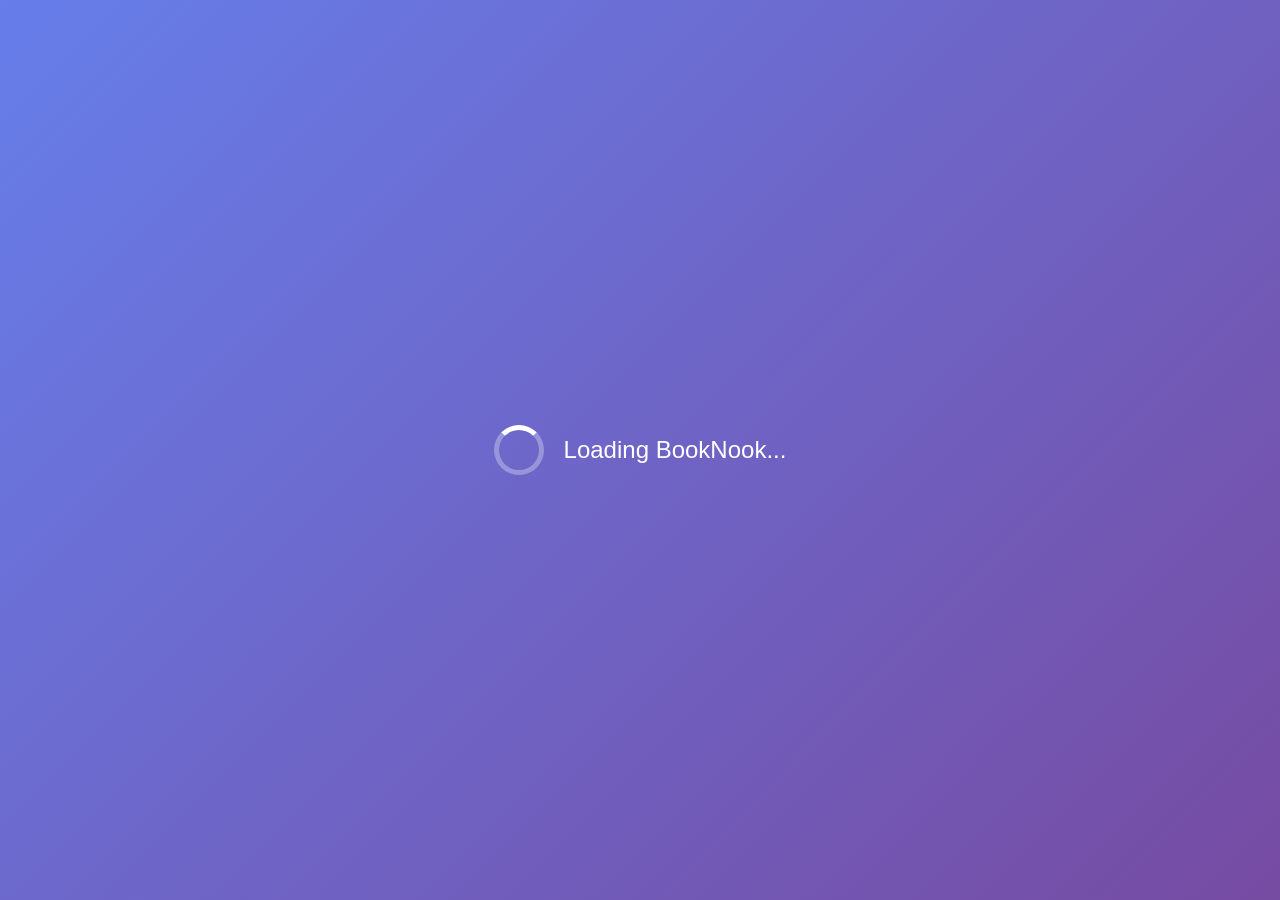
<file: Projects/Book-Library/index.html>
<!DOCTYPE html>
<html lang="en">
<head>
    <meta charset="UTF-8">
    <meta name="viewport" content="width=device-width, initial-scale=1.0">
    <title>BookNook | Personal Library</title>
    
    <!-- Favicon -->
    <link rel="icon" href="data:image/svg+xml,<svg xmlns=%22http://www.w3.org/2000/svg%22 viewBox=%220 0 100 100%22><text y=%22.9em%22 font-size=%2290%22>📚</text></svg>">
    
    <link rel="stylesheet" href="https://cdnjs.cloudflare.com/ajax/libs/font-awesome/6.4.0/css/all.min.css">
    <link rel="stylesheet" href="style.css">
    <style>
        /* Loading animation styles */
        .loading {
            display: flex;
            justify-content: center;
            align-items: center;
            height: 100vh;
            background: linear-gradient(135deg, #667eea 0%, #764ba2 100%);
            color: white;
            font-size: 1.5rem;
        }
        
        .spinner {
            border: 5px solid rgba(255, 255, 255, 0.3);
            border-radius: 50%;
            border-top: 5px solid white;
            width: 50px;
            height: 50px;
            animation: spin 1s linear infinite;
            margin-right: 20px;
        }
        
        @keyframes spin {
            0% { transform: rotate(0deg); }
            100% { transform: rotate(360deg); }
        }
        
        /* Book cover styles */
        .book-cover {
            background: linear-gradient(45deg, #667eea, #764ba2);
            display: flex;
            align-items: center;
            justify-content: center;
            color: white;
            position: relative;
            overflow: hidden;
        }
        
        .book-cover::before {
            content: '';
            position: absolute;
            width: 100%;
            height: 100%;
            background: linear-gradient(45deg, transparent 60%, rgba(255,255,255,0.1) 100%);
        }
        
        .book-cover i {
            font-size: 2rem;
            z-index: 1;
        }
        
        .book-cover::after {
            content: '';
            position: absolute;
            top: 10px;
            right: 10px;
            width: 30px;
            height: 30px;
            background: rgba(255,255,255,0.2);
            border-radius: 50%;
        }
        
        /* Rating Modal Styles */
        .rating-modal-overlay {
            position: fixed;
            top: 0;
            left: 0;
            right: 0;
            bottom: 0;
            background: rgba(0, 0, 0, 0.8);
            display: none;
            align-items: center;
            justify-content: center;
            z-index: 2000;
            animation: fadeIn 0.3s ease;
        }

        .rating-modal {
            background: white;
            padding: 30px;
            border-radius: 20px;
            box-shadow: 0 20px 60px rgba(0, 0, 0, 0.3);
            width: 90%;
            max-width: 400px;
            animation: slideUp 0.3s ease;
        }

        @keyframes fadeIn {
            from { opacity: 0; }
            to { opacity: 1; }
        }

        @keyframes slideUp {
            from { transform: translateY(30px); opacity: 0; }
            to { transform: translateY(0); opacity: 1; }
        }

        .rating-stars-select {
            display: flex;
            justify-content: center;
            gap: 15px;
            margin: 30px 0;
        }

        .rating-stars-select i {
            font-size: 2.5rem;
            color: #ccc;
            cursor: pointer;
            transition: all 0.2s ease;
        }

        .rating-stars-select i:hover {
            transform: scale(1.2);
            color: #ffd700;
        }

        .rating-stars-select i.fas {
            color: #ffd700;
        }

        .rating-actions {
            display: flex;
            gap: 15px;
            margin-top: 20px;
        }

        .btn-cancel, .btn-submit {
            flex: 1;
            padding: 12px;
            border: none;
            border-radius: 10px;
            font-weight: 600;
            cursor: pointer;
            transition: all 0.3s;
            font-size: 1rem;
        }

        .btn-cancel {
            background: #e9ecef;
            color: #6c757d;
        }

        .btn-cancel:hover {
            background: #ddd;
        }

        .btn-submit {
            background: linear-gradient(135deg, #4361ee, #7209b7);
            color: white;
        }

        .btn-submit:hover {
            transform: translateY(-2px);
            box-shadow: 0 5px 15px rgba(67, 97, 238, 0.4);
        }
        
        /* Animation for page transitions */
        .page-transition {
            animation: fadeSlide 0.3s ease;
        }
        
        @keyframes fadeSlide {
            from { opacity: 0; transform: translateY(10px); }
            to { opacity: 1; transform: translateY(0); }
        }
        
        /* Fix for empty state in currently reading */
        #currently-reading .empty-state {
            width: 100%;
            text-align: center;
            padding: 60px 20px;
        }
        
        #currently-reading .btn-add {
            background: linear-gradient(135deg, #4361ee, #7209b7);
            color: white;
            border: none;
            padding: 12px 24px;
            border-radius: 8px;
            font-weight: 600;
            cursor: pointer;
            transition: all 0.3s;
            display: flex;
            align-items: center;
            gap: 8px;
            margin: 20px auto 0;
        }
        
        #currently-reading .btn-add:hover {
            transform: translateY(-2px);
            box-shadow: 0 5px 15px rgba(67, 97, 238, 0.3);
        }
        
        /* Progress bar small styles */
        .progress-bar-small {
            height: 6px;
            background: #e9ecef;
            border-radius: 3px;
            margin: 10px 0;
            overflow: hidden;
        }
        
        .progress-fill-small {
            height: 100%;
            background: linear-gradient(to right, #4361ee, #4cc9f0);
            border-radius: 3px;
            transition: width 1s ease;
        }
        
        .progress-label {
            display: flex;
            justify-content: space-between;
            margin-bottom: 5px;
            font-size: 0.85rem;
            color: #6c757d;
        }
    </style>
</head>
<body>
    <!-- Loading Screen -->
    <div id="loadingScreen" class="loading">
        <div class="spinner"></div>
        <span>Loading BookNook...</span>
    </div>

    <!-- Login Page -->
    <div id="loginPage" class="login-page" style="display: none;">
        <div class="login-container">
            <div class="login-left">
                <div class="login-header">
                    <div class="logo">
                        <i class="fas fa-book-open"></i>
                        <h1>BookNook</h1>
                    </div>
                    <p class="tagline">Your Personal Digital Library</p>
                </div>
                
                <div class="login-form">
                    <h2>Welcome Back</h2>
                    <p class="subtitle">Sign in to access your personal library</p>
                    
                    <form id="loginForm">
                        <div class="input-group">
                            <i class="fas fa-user"></i>
                            <input type="email" id="loginEmail" placeholder="Email address" required>
                        </div>
                        
                        <div class="input-group">
                            <i class="fas fa-lock"></i>
                            <input type="password" id="loginPassword" placeholder="Password" required>
                            <button type="button" class="show-password" id="showPassword">
                                
                            </button>
                        </div>
                        
                        <div class="remember-forgot">
                            <label>
                                <input type="checkbox" id="rememberMe">
                                <span>Remember me</span>
                            </label>
                            <a href="#" class="forgot-link" id="forgotPassword">Forgot password?</a>
                        </div>
                        
                        <button type="submit" class="btn-login">Sign In</button>
                    </form>
                    
                    <div class="divider">
                        <span>or continue with</span>
                    </div>
                    
                    <div class="social-login">
                        <button type="button" class="social-btn google" id="googleLogin">
                            <i class="fab fa-google"></i> Google
                        </button>
                        <button type="button" class="social-btn github" id="githubLogin">
                            <i class="fab fa-github"></i> GitHub
                        </button>
                    </div>
                    
                    <p class="signup-link">
                        Don't have an account? <a href="#" id="signupToggle">Sign up</a>
                    </p>
                </div>
            </div>
            
            <div class="login-right">
                <div class="welcome-message">
                    <h2>Discover Your Next<br>Favorite Book</h2>
                    <p>Join thousands of readers who organize, track, and review their personal libraries with BookNook.</p>
                    <div class="features">
                        <div class="feature">
                            <i class="fas fa-bookmark"></i>
                            <span>Track reading progress</span>
                        </div>
                        <div class="feature">
                            <i class="fas fa-star"></i>
                            <span>Rate and review books</span>
                        </div>
                        <div class="feature">
                            <i class="fas fa-users"></i>
                            <span>Connect with readers</span>
                        </div>
                    </div>
                </div>
                
                <div class="book-showcase">
                    <div class="book-slide">
                        <div class="book-cover-large">
                            <div class="book-cover" style="background: linear-gradient(45deg, #ff6b6b, #ee5a24);">
                                <i class="fas fa-book"></i>
                            </div>
                        </div>
                        <div class="book-info-large">
                            <h4>The Silent Patient</h4>
                            <p>Alex Michaelides</p>
                            <div class="rating">
                                <i class="fas fa-star"></i>
                                <i class="fas fa-star"></i>
                                <i class="fas fa-star"></i>
                                <i class="fas fa-star"></i>
                                <i class="fas fa-star-half-alt"></i>
                                <span>4.5</span>
                            </div>
                        </div>
                    </div>
                </div>
            </div>
        </div>
        
        <!-- Signup Form -->
        <div class="signup-form-overlay" id="signupOverlay" style="display: none;">
            <div class="signup-form">
                <button type="button" class="close-signup" id="closeSignup">&times;</button>
                <h2>Create Account</h2>
                <form id="signupForm">
                    <div class="input-group">
                        <i class="fas fa-user"></i>
                        <input type="text" id="signupName" placeholder="Full name" required>
                    </div>
                    
                    <div class="input-group">
                        <i class="fas fa-envelope"></i>
                        <input type="email" id="signupEmail" placeholder="Email address" required>
                    </div>
                    
                    <div class="input-group">
                        <i class="fas fa-lock"></i>
                        <input type="password" id="signupPassword" placeholder="Password" required>
                    </div>
                    
                    <div class="input-group">
                        <i class="fas fa-lock"></i>
                        <input type="password" id="signupConfirmPassword" placeholder="Confirm password" required>
                    </div>
                    
                    <div class="terms">
                        <label>
                            <input type="checkbox" id="agreeTerms" required>
                            <span>I agree to the <a href="#" class="terms-link">Terms of Service</a> and <a href="#" class="privacy-link">Privacy Policy</a></span>
                        </label>
                    </div>
                    
                    <button type="submit" class="btn-signup">Create Account</button>
                </form>
            </div>
        </div>
    </div>

    <!-- Main App -->
    <div id="mainApp" style="display: none;">
        <!-- Navigation Bar -->
        <nav class="navbar">
            <div class="nav-container">
                <div class="nav-left">
                    <div class="logo">
                        <i class="fas fa-book-open"></i>
                        <h1>BookNook</h1>
                    </div>
                    <div class="nav-search">
                        <i class="fas fa-search"></i>
                        <input type="text" id="searchBooks" placeholder="Search books, authors, categories...">
                    </div>
                </div>
                
                <div class="nav-right">
                    <a href="#" class="nav-link active" data-page="home">
                        <i class="fas fa-home"></i>
                        <span>Home</span>
                    </a>
                    <a href="#" class="nav-link" data-page="mybooks">
                        <i class="fas fa-book"></i>
                        <span>My Books</span>
                    </a>
                    <a href="#" class="nav-link" data-page="discover">
                        <i class="fas fa-compass"></i>
                        <span>Discover</span>
                    </a>
                    <a href="#" class="nav-link" data-page="stats">
                        <i class="fas fa-chart-line"></i>
                        <span>Stats</span>
                    </a>
                    
                    <div class="user-menu" id="userMenu">
                        <div class="user-avatar">
                            <div class="avatar-placeholder">
                                <i class="fas fa-user"></i>
                            </div>
                        </div>
                        <div class="user-dropdown">
                            <span class="user-name" id="userNameDisplay">Guest User</span>
                            <i class="fas fa-chevron-down"></i>
                        </div>
                        <div class="dropdown-menu">
                            <a href="#" data-page="profile"><i class="fas fa-user"></i> Profile</a>
                            <a href="#" data-page="settings"><i class="fas fa-cog"></i> Settings</a>
                            <a href="#" data-page="help"><i class="fas fa-question-circle"></i> Help</a>
                            <div class="divider"></div>
                            <a href="#" class="logout" id="logoutBtn"><i class="fas fa-sign-out-alt"></i> Logout</a>
                        </div>
                    </div>
                </div>
            </div>
        </nav>

        <!-- Page Content Container -->
        <div class="page-container">
            <!-- Home Page (Default) -->
            <div class="page-content active" id="homePage">
                <div class="main-container">
                    <!-- Sidebar -->
                    <aside class="sidebar">
                        <div class="sidebar-section">
                            <h3>Quick Stats</h3>
                            <div class="stats-mini">
                                <div class="stat-mini">
                                    <span class="stat-value" id="total-books">0</span>
                                    <span class="stat-label">Total Books</span>
                                </div>
                                <div class="stat-mini">
                                    <span class="stat-value" id="reading-now">0</span>
                                    <span class="stat-label">Reading Now</span>
                                </div>
                                <div class="stat-mini">
                                    <span class="stat-value" id="pages-read">0</span>
                                    <span class="stat-label">Pages Read</span>
                                </div>
                            </div>
                        </div>

                        <div class="sidebar-section">
                            <h3>Add New Book</h3>
                            <form id="book-form" class="add-book-form">
                                <input type="text" placeholder="Book Title" id="book-title" required>
                                <input type="text" placeholder="Author" id="book-author" required>
                                <div class="form-row">
                                    <input type="number" placeholder="Pages" id="book-pages" min="1" required>
                                    <select id="book-category">
                                        <option value="Fiction">Fiction</option>
                                        <option value="Non-Fiction">Non-Fiction</option>
                                        <option value="Science">Science</option>
                                        <option value="Fantasy">Fantasy</option>
                                        <option value="Mystery">Mystery</option>
                                        <option value="Biography">Biography</option>
                                        <option value="Self-Help">Self-Help</option>
                                        <option value="Technology">Technology</option>
                                    </select>
                                </div>
                                <div class="form-row">
                                    <select id="book-status">
                                        <option value="reading">Currently Reading</option>
                                        <option value="want">Want to Read</option>
                                        <option value="read">Already Read</option>
                                    </select>
                                </div>
                                <button type="submit" class="btn-add-book">
                                    <i class="fas fa-plus"></i> Add Book
                                </button>
                            </form>
                        </div>

                        <div class="sidebar-section">
                            <h3>Reading Goal</h3>
                            <div class="reading-goal">
                                <div class="goal-progress">
                                    <div class="progress-bar">
                                        <div class="progress-fill" id="goalProgressFill" style="width: 0%;"></div>
                                    </div>
                                    <span id="goalPercentage">0% Complete</span>
                                </div>
                                <p id="goalText">0 of 20 books this year</p>
                            </div>
                        </div>
                        
                        <div class="sidebar-section">
                            <h3>Quick Actions</h3>
                            <div class="quick-actions">
                                <button type="button" class="btn-action" id="markAllReadBtn">
                                    <i class="fas fa-check-double"></i> Mark All as Read
                                </button>
                                <button type="button" class="btn-action btn-danger" id="clearLibraryBtn">
                                    <i class="fas fa-trash-alt"></i> Clear Library
                                </button>
                            </div>
                        </div>
                    </aside>

                    <!-- Main Content Area -->
                    <main class="main-content">
                        <!-- Hero Section -->
                        <section class="hero-section">
                            <div class="hero-content">
                                <h2 id="welcomeMessage">Hello, Reader!</h2>
                                <p id="heroDescription">Start your reading journey today.</p>
                                <button type="button" class="btn-hero" id="quickAddBtn">
                                    <i class="fas fa-plus"></i> Add Today's Reading
                                </button>
                            </div>
                            <div class="hero-image">
                                <div class="book-cover" style="width: 300px; height: 200px; background: linear-gradient(45deg, #667eea, #764ba2);">
                                    <i class="fas fa-book-reader" style="font-size: 4rem;"></i>
                                </div>
                            </div>
                        </section>

                        <!-- Currently Reading Section -->
                        <section class="section" id="currently-reading-section">
                            <div class="section-header">
                                <h3><i class="fas fa-book-open"></i> Currently Reading</h3>
                                <a href="#" class="view-all" id="viewAllReading">View All <i class="fas fa-arrow-right"></i></a>
                            </div>
                            <p class="section-subtitle">Books you're actively reading right now</p>
                            <div class="books-carousel" id="currently-reading">
                                <!-- Dynamic content will be inserted here -->
                                <div class="empty-state">
                                    <i class="fas fa-book-open"></i>
                                    <p>You're not currently reading any books</p>
                                    <button class="btn-add" id="addCurrentReadingBtn">
                                        <i class="fas fa-plus"></i> Add a book
                                    </button>
                                </div>
                            </div>
                        </section>

                        <!-- Book Categories -->
                        <section class="section">
                            <div class="section-header">
                                <h3><i class="fas fa-tags"></i> Book Categories</h3>
                            </div>
                            <div class="categories-grid">
                                <div class="category-card fiction" data-category="Fiction">
                                    <i class="fas fa-hat-wizard"></i>
                                    <h4>Fiction</h4>
                                    <span id="fictionCount">0 books</span>
                                </div>
                                <div class="category-card non-fiction" data-category="Non-Fiction">
                                    <i class="fas fa-globe"></i>
                                    <h4>Non-Fiction</h4>
                                    <span id="nonFictionCount">0 books</span>
                                </div>
                                <div class="category-card science" data-category="Science">
                                    <i class="fas fa-flask"></i>
                                    <h4>Science</h4>
                                    <span id="scienceCount">0 books</span>
                                </div>
                                <div class="category-card fantasy" data-category="Fantasy">
                                    <i class="fas fa-dragon"></i>
                                    <h4>Fantasy</h4>
                                    <span id="fantasyCount">0 books</span>
                                </div>
                            </div>
                        </section>

                        <!-- Recent Additions -->
                        <section class="section" id="recent-books-section">
                            <div class="section-header">
                                <h3><i class="fas fa-clock"></i> Recent Additions</h3>
                                <a href="#" class="view-all" id="viewAllRecent">View All <i class="fas fa-arrow-right"></i></a>
                            </div>
                            <p class="section-subtitle">Latest books added to your personal library</p>
                            <div class="books-grid" id="recent-books">
                                <!-- Dynamic content will be inserted here -->
                                <div class="empty-state">
                                    <i class="fas fa-book"></i>
                                    <p>No books in your library yet</p>
                                    <p>Start by adding your first book!</p>
                                </div>
                            </div>
                        </section>

                        <!-- Recommendations Section -->
                        <section class="section" id="recommendations-section">
                            <div class="section-header">
                                <h3><i class="fas fa-star"></i> Recommended For You</h3>
                            </div>
                            <p class="section-subtitle">Personalized suggestions based on your reading history</p>
                            <div class="recommendations" id="recommendations">
                                <!-- Dynamic content will be inserted here -->
                                <div class="empty-state">
                                    <i class="fas fa-lightbulb"></i>
                                    <p>Add books to get personalized recommendations</p>
                                </div>
                            </div>
                        </section>
                    </main>
                </div>
            </div>

            <!-- My Books Page -->
            <div class="page-content" id="myBooksPage" style="display: none;">
                <div class="page-header">
                    <h2><i class="fas fa-book"></i> My Books</h2>
                    <p>Manage your entire book collection</p>
                </div>
                
                <div class="books-filter">
                    <div class="filter-tabs">
                        <button class="filter-tab active" data-filter="all">All Books</button>
                        <button class="filter-tab" data-filter="reading">Currently Reading</button>
                        <button class="filter-tab" data-filter="want">Want to Read</button>
                        <button class="filter-tab" data-filter="read">Already Read</button>
                    </div>
                    
                    <div class="filter-actions">
                        <select id="sortBooks">
                            <option value="date">Sort by Date Added</option>
                            <option value="title">Sort by Title</option>
                            <option value="author">Sort by Author</option>
                            <option value="rating">Sort by Rating</option>
                        </select>
                        <button class="btn-export" id="exportBtn">
                            <i class="fas fa-download"></i> Export
                        </button>
                    </div>
                </div>
                
                <div class="books-container">
                    <div class="books-grid-large" id="allBooks">
                        <!-- Dynamic content will be inserted here -->
                    </div>
                </div>
            </div>

            <!-- Discover Page -->
            <div class="page-content" id="discoverPage" style="display: none;">
                <div class="page-header">
                    <h2><i class="fas fa-compass"></i> Discover</h2>
                    <p>Find your next favorite book</p>
                </div>
                
                <div class="discover-sections">
                    <section class="discover-section">
                        <h3><i class="fas fa-fire"></i> Trending Now</h3>
                        <div class="trending-books" id="trendingBooks">
                            <!-- Dynamic content will be inserted here -->
                        </div>
                    </section>
                    
                    <section class="discover-section">
                        <h3><i class="fas fa-users"></i> Community Favorites</h3>
                        <div class="community-books" id="communityBooks">
                            <!-- Dynamic content will be inserted here -->
                        </div>
                    </section>
                    
                    <section class="discover-section">
                        <h3><i class="fas fa-random"></i> Browse by Genre</h3>
                        <div class="genre-grid" id="genreGrid">
                            <!-- Dynamic content will be inserted here -->
                        </div>
                    </section>
                </div>
            </div>

            <!-- Stats Page -->
            <div class="page-content" id="statsPage" style="display: none;">
                <div class="page-header">
                    <h2><i class="fas fa-chart-line"></i> Reading Statistics</h2>
                    <p>Track your reading progress and insights</p>
                </div>
                
                <div class="stats-grid">
                    <div class="stat-card large">
                        <h3>Reading Overview</h3>
                        <div class="stat-chart" id="readingChart">
                            <!-- Chart will be inserted here -->
                            <div class="chart-placeholder">
                                <i class="fas fa-chart-bar"></i>
                                <p>Reading progress chart</p>
                            </div>
                        </div>
                    </div>
                    
                    <div class="stat-card">
                        <h3>Top Genres</h3>
                        <div class="genre-stats" id="genreStats">
                            <!-- Dynamic content will be inserted here -->
                        </div>
                    </div>
                    
                    <div class="stat-card">
                        <h3>Monthly Progress</h3>
                        <div class="monthly-stats" id="monthlyStats">
                            <!-- Dynamic content will be inserted here -->
                        </div>
                    </div>
                    
                    <div class="stat-card">
                        <h3>Reading Streak</h3>
                        <div class="streak-display" id="streakDisplay">
                            <div class="streak-number">0</div>
                            <p>days in a row</p>
                        </div>
                    </div>
                </div>
            </div>

            <!-- Profile Page -->
            <div class="page-content" id="profilePage" style="display: none;">
                <div class="page-header">
                    <h2><i class="fas fa-user"></i> Profile</h2>
                    <p>Manage your account settings</p>
                </div>
                <div class="page-message">
                    <i class="fas fa-cogs" style="font-size: 3rem; color: #667eea;"></i>
                    <h3>Profile Settings</h3>
                    <p>This page is under construction. In a real application, you would be able to:</p>
                    <ul>
                        <li>Update your profile information</li>
                        <li>Change your password</li>
                        <li>Set reading preferences</li>
                        <li>Manage notifications</li>
                    </ul>
                </div>
            </div>

            <!-- Settings Page -->
            <div class="page-content" id="settingsPage" style="display: none;">
                <div class="page-header">
                    <h2><i class="fas fa-cog"></i> Settings</h2>
                    <p>Customize your BookNook experience</p>
                </div>
                <div class="page-message">
                    <i class="fas fa-sliders-h" style="font-size: 3rem; color: #667eea;"></i>
                    <h3>Application Settings</h3>
                    <p>Settings page would be implemented here with options for:</p>
                    <ul>
                        <li>Theme customization</li>
                        <li>Reading goals</li>
                        <li>Notification preferences</li>
                        <li>Data backup</li>
                        <li>Privacy settings</li>
                    </ul>
                </div>
            </div>

            <!-- Help Page -->
            <div class="page-content" id="helpPage" style="display: none;">
                <div class="page-header">
                    <h2><i class="fas fa-question-circle"></i> Help & Support</h2>
                    <p>Get help with BookNook</p>
                </div>
                <div class="page-message">
                    <i class="fas fa-hands-helping" style="font-size: 3rem; color: #667eea;"></i>
                    <h3>Need Help?</h3>
                    <p>Help center would be implemented here with:</p>
                    <ul>
                        <li>FAQs and guides</li>
                        <li>Contact support</li>
                        <li>Tutorial videos</li>
                        <li>Community forum</li>
                    </ul>
                </div>
            </div>
        </div>

        <!-- Footer -->
        <footer class="footer">
            <div class="footer-container">
                <div class="footer-section">
                    <div class="logo">
                        <i class="fas fa-book-open"></i>
                        <h3>BookNook</h3>
                    </div>
                    <p>Your personal library in the cloud. Track, organize, and discover books.</p>
                    <div class="social-links">
                        <a href="#"><i class="fab fa-twitter"></i></a>
                        <a href="#"><i class="fab fa-facebook"></i></a>
                        <a href="#"><i class="fab fa-instagram"></i></a>
                        <a href="#"><i class="fab fa-goodreads"></i></a>
                    </div>
                </div>
                <div class="footer-section">
                    <h4>Quick Links</h4>
                    <a href="#" data-page="home">Home</a>
                    <a href="#" data-page="mybooks">My Books</a>
                    <a href="#" data-page="discover">Discover</a>
                    <a href="#" data-page="stats">Stats</a>
                </div>
                <div class="footer-section">
                    <h4>Resources</h4>
                    <a href="#" data-page="help">Help Center</a>
                    <a href="#">Blog</a>
                    <a href="#">Community</a>
                    <a href="#">Contact Us</a>
                </div>
                <div class="footer-section">
                    <h4>Newsletter</h4>
                    <p>Subscribe for book recommendations and tips</p>
                    <div class="newsletter">
                        <input type="email" id="newsletterEmail" placeholder="Your email">
                        <button type="button" id="subscribeBtn"><i class="fas fa-paper-plane"></i></button>
                    </div>
                </div>
            </div>
            <div class="footer-bottom">
                <p>&copy; 2024 BookNook. All rights reserved.</p>
            </div>
        </footer>
    </div>

    <!-- Rating Modal -->
    <div id="ratingModal" class="rating-modal-overlay" style="display: none;">
        <div class="rating-modal">
            <h3>Rate This Book</h3>
            <p id="bookToRate">Book Title</p>
            <div class="rating-stars-select">
                <i class="far fa-star" data-rating="1"></i>
                <i class="far fa-star" data-rating="2"></i>
                <i class="far fa-star" data-rating="3"></i>
                <i class="far fa-star" data-rating="4"></i>
                <i class="far fa-star" data-rating="5"></i>
            </div>
            <div class="rating-actions">
                <button type="button" class="btn-cancel" id="cancelRating">Cancel</button>
                <button type="button" class="btn-submit" id="submitRating">Submit Rating</button>
            </div>
        </div>
    </div>

    <script src="script.js"></script>
</body>
</html>
</file>
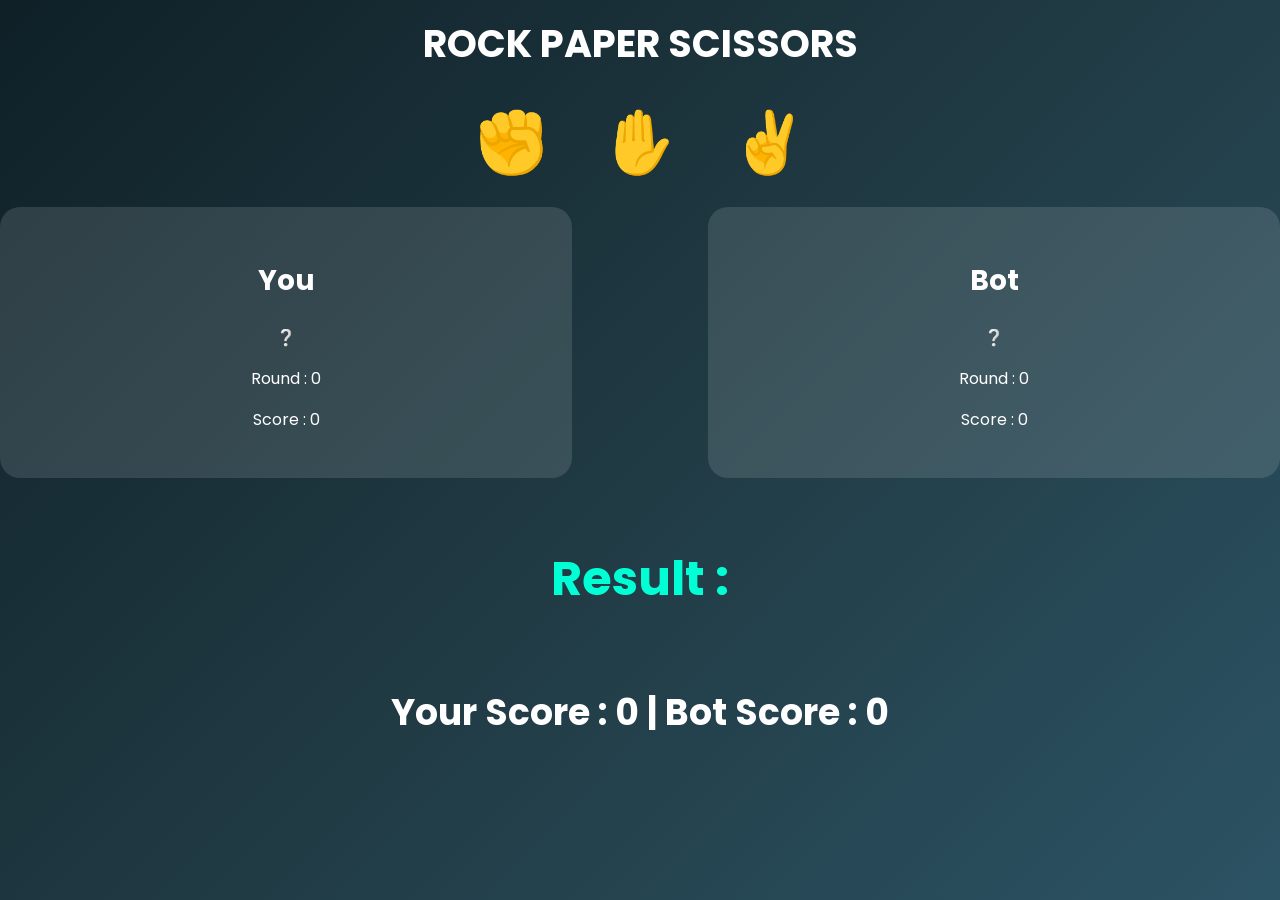
<file: Projects/Rock-Paper-Scissor/index.html>
<!DOCTYPE html>
<html lang="en">
<head>
    <meta charset="UTF-8">
    <title>Rock Paper Scissors</title>
    <link rel="stylesheet" href="styles.css">
</head>
<body>

<h1 class="title">ROCK PAPER SCISSORS</h1>


<div class="choices">
    <span onclick="play('rock')">✊</span>
    <span onclick="play('paper')">✋</span>
    <span onclick="play('scissors')">✌️</span>
</div>

<div class="game-area">
    <div class="panel">
        <h2>You</h2>
        <div id="userEmoji">❔</div>
        <p>Round : <span id="userRound">0</span></p>
        <p>Score : <span id="userScore">0</span></p>
    </div>

    <div class="panel">
        <h2>Bot</h2>
        <div id="botEmoji">❔</div>
        <p>Round : <span id="botRound">0</span></p>
        <p>Score : <span id="botScore">0</span></p>
    </div>

</div>

<div class="result">
    <h2 id="resultText">Result : </h2>
</div>

<div class="total-score">
    <h2>Your Score : <span id="totalUser">0</span> | Bot Score : <span id="totalBot">0</span></h2>
</div>

<script>
let userScore = 0;
let botScore = 0;
let round = 0;
const MAX_ROUNDS = 10;

function play(userChoice) {

    if(round >= MAX_ROUNDS){
        alert("Game Over! Refresh the page to play again.");
        return;
    }

    const map = { rock:"✊", paper:"✋", scissors:"✌️" };
    const choices = ["rock","paper","scissors"];
    const botChoice = choices[Math.floor(Math.random()*3)];

    round++;

    document.getElementById("userEmoji").innerText = map[userChoice];
    document.getElementById("botEmoji").innerText = map[botChoice];
    document.getElementById("userRound").innerText = round + " / " + MAX_ROUNDS;
    document.getElementById("botRound").innerText = round + " / " + MAX_ROUNDS;

    let result = "";

    if(userChoice === botChoice){
        result = "Draw!";
    }
    else if(
        (userChoice==="rock" && botChoice==="scissors") ||
        (userChoice==="paper" && botChoice==="rock") ||
        (userChoice==="scissors" && botChoice==="paper")
    ){
        result = "You Win!";
        userScore++;
    }
    else{
        result = "Bot Wins!";
        botScore++;
    }

    if(round === MAX_ROUNDS){
        if(userScore > botScore) result = "🏆 You Won the Match!";
        else if(botScore > userScore) result = "🤖 Bot Won the Match!";
        else result = "🤝 Match Draw!";
    }

    document.getElementById("resultText").innerText = "Result : " + result;
    document.getElementById("userScore").innerText = userScore;
    document.getElementById("botScore").innerText = botScore;
    document.getElementById("totalUser").innerText = userScore;
    document.getElementById("totalBot").innerText = botScore;
}
</script>


</body>
</html>
</file>
<file: Projects/Book-Library/style.css>
/* Reset and Base Styles */
* {
    margin: 0;
    padding: 0;
    box-sizing: border-box;
    font-family: 'Segoe UI', Tahoma, Geneva, Verdana, sans-serif;
}

:root {
    --primary: #4361ee;
    --primary-dark: #3a56d4;
    --secondary: #7209b7;
    --accent: #f72585;
    --success: #4cc9f0;
    --warning: #f8961e;
    --danger: #f94144;
    --light: #f8f9fa;
    --dark: #212529;
    --gray: #6c757d;
    --light-gray: #e9ecef;
    --sidebar-width: 280px;
    --navbar-height: 70px;
}

body {
    background-color: #f5f7fa;
    color: var(--dark);
    line-height: 1.6;
}

/* Login Page Styles */
.login-page {
    height: 100vh;
    display: flex;
    align-items: center;
    justify-content: center;
    background: linear-gradient(135deg, #667eea 0%, #764ba2 100%);
}

.login-container {
    display: grid;
    grid-template-columns: 1fr 1fr;
    width: 1000px;
    height: 700px;
    background: white;
    border-radius: 20px;
    overflow: hidden;
    box-shadow: 0 20px 60px rgba(0, 0, 0, 0.3);
}

.login-left {
    padding: 50px;
    display: flex;
    flex-direction: column;
    justify-content: center;
}

.login-header .logo {
    display: flex;
    align-items: center;
    gap: 15px;
    margin-bottom: 10px;
}

.login-header .logo i {
    font-size: 2.5rem;
    color: var(--primary);
}

.login-header .logo h1 {
    font-size: 2.2rem;
    font-weight: 700;
    color: var(--dark);
}

.tagline {
    color: var(--gray);
    font-size: 1.1rem;
    margin-bottom: 40px;
}

.login-form h2 {
    font-size: 2rem;
    margin-bottom: 10px;
    color: var(--dark);
}

.subtitle {
    color: var(--gray);
    margin-bottom: 30px;
}

.input-group {
    position: relative;
    margin-bottom: 20px;
}

.input-group i {
    position: absolute;
    left: 15px;
    top: 50%;
    transform: translateY(-50%);
    color: var(--gray);
}

.input-group input {
    width: 100%;
    padding: 15px 15px 15px 45px;
    border: 2px solid var(--light-gray);
    border-radius: 10px;
    font-size: 1rem;
    transition: all 0.3s;
}

.input-group input:focus {
    outline: none;
    border-color: var(--primary);
    box-shadow: 0 0 0 3px rgba(67, 97, 238, 0.1);
}

.show-password {
    position: absolute;
    right: 15px;
    top: 50%;
    transform: translateY(-50%);
    background: none;
    border: none;
    color: var(--gray);
    cursor: pointer;
    font-size: 1rem;
}

.remember-forgot {
    display: flex;
    justify-content: space-between;
    align-items: center;
    margin-bottom: 25px;
}

.remember-forgot label {
    display: flex;
    align-items: center;
    gap: 8px;
    cursor: pointer;
}

.forgot-link {
    color: var(--primary);
    text-decoration: none;
    font-weight: 500;
}

.btn-login {
    width: 100%;
    padding: 15px;
    background: linear-gradient(135deg, var(--primary), var(--secondary));
    color: white;
    border: none;
    border-radius: 10px;
    font-size: 1rem;
    font-weight: 600;
    cursor: pointer;
    transition: all 0.3s;
}

.btn-login:hover {
    transform: translateY(-2px);
    box-shadow: 0 10px 20px rgba(67, 97, 238, 0.3);
}

.divider {
    display: flex;
    align-items: center;
    margin: 30px 0;
    color: var(--gray);
}

.divider::before,
.divider::after {
    content: '';
    flex: 1;
    height: 1px;
    background: var(--light-gray);
}

.divider span {
    padding: 0 15px;
}

.social-login {
    display: grid;
    grid-template-columns: 1fr 1fr;
    gap: 15px;
    margin-bottom: 25px;
}

.social-btn {
    padding: 12px;
    border: 2px solid var(--light-gray);
    background: white;
    border-radius: 10px;
    display: flex;
    align-items: center;
    justify-content: center;
    gap: 10px;
    font-weight: 500;
    cursor: pointer;
    transition: all 0.3s;
    font-size: 0.95rem;
}

.social-btn.google:hover {
    background: #4285f4;
    color: white;
    border-color: #4285f4;
}

.social-btn.github:hover {
    background: #333;
    color: white;
    border-color: #333;
}

.signup-link {
    text-align: center;
    color: var(--gray);
}

.signup-link a {
    color: var(--primary);
    text-decoration: none;
    font-weight: 600;
}

.login-right {
    background: linear-gradient(135deg, #667eea 0%, #764ba2 100%);
    color: white;
    padding: 50px;
    display: flex;
    flex-direction: column;
    justify-content: center;
    position: relative;
}

.welcome-message h2 {
    font-size: 2.5rem;
    margin-bottom: 20px;
    line-height: 1.2;
}

.welcome-message p {
    font-size: 1.1rem;
    margin-bottom: 30px;
    opacity: 0.9;
}

.features {
    display: flex;
    flex-direction: column;
    gap: 15px;
}

.feature {
    display: flex;
    align-items: center;
    gap: 15px;
}

.feature i {
    font-size: 1.2rem;
    background: rgba(255, 255, 255, 0.1);
    width: 40px;
    height: 40px;
    display: flex;
    align-items: center;
    justify-content: center;
    border-radius: 50%;
}

.book-showcase {
    margin-top: 50px;
}

.book-slide {
    display: flex;
    gap: 20px;
    background: rgba(255, 255, 255, 0.1);
    backdrop-filter: blur(10px);
    padding: 20px;
    border-radius: 15px;
}

.book-cover-large {
    flex-shrink: 0;
}

.book-cover-large .book-cover {
    width: 120px;
    height: 180px;
    border-radius: 10px;
}

.book-info-large h4 {
    font-size: 1.3rem;
    margin-bottom: 5px;
}

.book-info-large p {
    opacity: 0.8;
    margin-bottom: 10px;
}

.rating {
    display: flex;
    align-items: center;
    gap: 5px;
}

.rating i {
    color: #ffd700;
}

.signup-form-overlay {
    position: fixed;
    top: 0;
    left: 0;
    width: 100%;
    height: 100%;
    background: rgba(0, 0, 0, 0.8);
    display: none;
    align-items: center;
    justify-content: center;
    z-index: 1000;
}

.signup-form {
    background: white;
    padding: 40px;
    border-radius: 20px;
    width: 450px;
    position: relative;
}

.close-signup {
    position: absolute;
    top: 15px;
    right: 15px;
    background: none;
    border: none;
    font-size: 2rem;
    cursor: pointer;
    color: var(--gray);
    line-height: 1;
    padding: 0;
    width: 30px;
    height: 30px;
    display: flex;
    align-items: center;
    justify-content: center;
}

.signup-form h2 {
    margin-bottom: 20px;
    color: var(--dark);
}

.btn-signup {
    width: 100%;
    padding: 15px;
    background: linear-gradient(135deg, var(--primary), var(--secondary));
    color: white;
    border: none;
    border-radius: 10px;
    font-size: 1rem;
    font-weight: 600;
    cursor: pointer;
    margin-top: 20px;
}

.terms {
    margin-top: 15px;
}

.terms label {
    display: flex;
    align-items: flex-start;
    gap: 10px;
    font-size: 0.9rem;
    color: var(--gray);
}

.terms a {
    color: var(--primary);
}

/* Main App Styles */
.navbar {
    background: white;
    height: var(--navbar-height);
    box-shadow: 0 2px 20px rgba(0, 0, 0, 0.1);
    position: sticky;
    top: 0;
    z-index: 100;
}

.nav-container {
    max-width: 1400px;
    margin: 0 auto;
    padding: 0 30px;
    height: 100%;
    display: flex;
    justify-content: space-between;
    align-items: center;
}

.nav-left {
    display: flex;
    align-items: center;
    gap: 40px;
}

.nav-left .logo {
    display: flex;
    align-items: center;
    gap: 10px;
}

.nav-left .logo i {
    font-size: 1.8rem;
    color: var(--primary);
}

.nav-left .logo h1 {
    font-size: 1.5rem;
    font-weight: 700;
}

.nav-search {
    position: relative;
}

.nav-search i {
    position: absolute;
    left: 15px;
    top: 50%;
    transform: translateY(-50%);
    color: var(--gray);
}

.nav-search input {
    padding: 10px 15px 10px 45px;
    width: 300px;
    border: 2px solid var(--light-gray);
    border-radius: 25px;
    font-size: 0.95rem;
    transition: all 0.3s;
}

.nav-search input:focus {
    outline: none;
    border-color: var(--primary);
    width: 350px;
}

.nav-right {
    display: flex;
    align-items: center;
    gap: 30px;
}

.nav-link {
    display: flex;
    align-items: center;
    gap: 8px;
    text-decoration: none;
    color: var(--gray);
    font-weight: 500;
    padding: 10px;
    border-radius: 10px;
    transition: all 0.3s;
}

.nav-link:hover,
.nav-link.active {
    color: var(--primary);
    background: rgba(67, 97, 238, 0.1);
}

.user-menu {
    position: relative;
    display: flex;
    align-items: center;
    gap: 10px;
    cursor: pointer;
}

.user-avatar .avatar-placeholder {
    width: 40px;
    height: 40px;
    border-radius: 50%;
    background: linear-gradient(135deg, var(--primary), var(--secondary));
    display: flex;
    align-items: center;
    justify-content: center;
    color: white;
}

.user-dropdown {
    display: flex;
    align-items: center;
    gap: 5px;
}

.user-name {
    font-weight: 600;
}

.dropdown-menu {
    position: absolute;
    top: 100%;
    right: 0;
    background: white;
    border-radius: 10px;
    box-shadow: 0 10px 40px rgba(0, 0, 0, 0.1);
    padding: 10px 0;
    min-width: 200px;
    display: none;
    z-index: 1000;
}

.user-menu:hover .dropdown-menu {
    display: block;
}

.dropdown-menu a {
    display: flex;
    align-items: center;
    gap: 10px;
    padding: 12px 20px;
    text-decoration: none;
    color: var(--dark);
    transition: all 0.3s;
}

.dropdown-menu a:hover {
    background: var(--light);
    color: var(--primary);
}

.dropdown-menu .divider {
    height: 1px;
    background: var(--light-gray);
    margin: 10px 0;
}

.dropdown-menu .logout {
    color: var(--danger);
}

/* Page Container */
.page-container {
    min-height: calc(100vh - var(--navbar-height) - 200px);
}

.page-content {
    display: none;
    animation: fadeSlide 0.3s ease;
}

.page-content.active {
    display: block;
}

.page-header {
    background: white;
    padding: 40px;
    margin: 30px;
    border-radius: 20px;
    box-shadow: 0 5px 20px rgba(0, 0, 0, 0.05);
}

.page-header h2 {
    font-size: 2.2rem;
    margin-bottom: 10px;
    color: var(--dark);
    display: flex;
    align-items: center;
    gap: 15px;
}

.page-header p {
    color: var(--gray);
    font-size: 1.1rem;
}

.page-message {
    background: white;
    padding: 60px 40px;
    margin: 30px;
    border-radius: 20px;
    box-shadow: 0 5px 20px rgba(0, 0, 0, 0.05);
    text-align: center;
}

.page-message i {
    margin-bottom: 20px;
    color: var(--primary);
}

.page-message h3 {
    font-size: 1.8rem;
    margin-bottom: 20px;
    color: var(--dark);
}

.page-message p {
    color: var(--gray);
    margin-bottom: 20px;
    font-size: 1.1rem;
}

.page-message ul {
    list-style: none;
    text-align: left;
    max-width: 400px;
    margin: 30px auto;
}

.page-message ul li {
    padding: 10px 0;
    color: var(--gray);
    border-bottom: 1px solid var(--light-gray);
}

.page-message ul li:before {
    content: "✓";
    color: var(--success);
    margin-right: 10px;
    font-weight: bold;
}

/* Main Container for Home Page */
.main-container {
    max-width: 1400px;
    margin: 0 auto;
    padding: 30px;
    display: grid;
    grid-template-columns: var(--sidebar-width) 1fr;
    gap: 30px;
}

/* Sidebar */
.sidebar {
    background: white;
    border-radius: 20px;
    padding: 25px;
    height: fit-content;
    position: sticky;
    top: calc(var(--navbar-height) + 30px);
    box-shadow: 0 5px 20px rgba(0, 0, 0, 0.05);
}

.sidebar-section {
    margin-bottom: 30px;
    padding-bottom: 30px;
    border-bottom: 1px solid var(--light-gray);
}

.sidebar-section:last-child {
    border-bottom: none;
    margin-bottom: 0;
    padding-bottom: 0;
}

.sidebar-section h3 {
    font-size: 1.2rem;
    margin-bottom: 20px;
    color: var(--dark);
}

.stats-mini {
    display: flex;
    flex-direction: column;
    gap: 15px;
}

.stat-mini {
    background: var(--light);
    padding: 15px;
    border-radius: 10px;
    text-align: center;
}

.stat-value {
    display: block;
    font-size: 1.8rem;
    font-weight: 700;
    color: var(--primary);
}

.stat-label {
    font-size: 0.9rem;
    color: var(--gray);
}

.add-book-form input,
.add-book-form select {
    width: 100%;
    padding: 12px 15px;
    margin-bottom: 12px;
    border: 2px solid var(--light-gray);
    border-radius: 10px;
    font-size: 0.95rem;
    background: white;
}

.add-book-form input:focus,
.add-book-form select:focus {
    outline: none;
    border-color: var(--primary);
}

.form-row {
    display: grid;
    grid-template-columns: 1fr 1fr;
    gap: 12px;
}

.btn-add-book {
    width: 100%;
    padding: 12px;
    background: linear-gradient(135deg, var(--primary), var(--secondary));
    color: white;
    border: none;
    border-radius: 10px;
    font-weight: 600;
    cursor: pointer;
    display: flex;
    align-items: center;
    justify-content: center;
    gap: 8px;
    margin-top: 10px;
    transition: all 0.3s;
}

.btn-add-book:hover {
    transform: translateY(-2px);
    box-shadow: 0 5px 15px rgba(67, 97, 238, 0.3);
}

.reading-goal {
    background: linear-gradient(135deg, #667eea 0%, #764ba2 100%);
    color: white;
    padding: 20px;
    border-radius: 15px;
}

.progress-bar {
    height: 10px;
    background: rgba(255, 255, 255, 0.2);
    border-radius: 5px;
    margin: 15px 0;
    overflow: hidden;
}

.progress-fill {
    height: 100%;
    background: white;
    border-radius: 5px;
    transition: width 0.5s ease;
}

.goal-progress {
    display: flex;
    justify-content: space-between;
    align-items: center;
}

.quick-actions {
    display: flex;
    flex-direction: column;
    gap: 10px;
}

.btn-action {
    width: 100%;
    padding: 10px;
    background: var(--light);
    border: 2px solid var(--light-gray);
    border-radius: 8px;
    font-weight: 500;
    cursor: pointer;
    display: flex;
    align-items: center;
    justify-content: center;
    gap: 8px;
    transition: all 0.3s;
}

.btn-action:hover {
    background: var(--primary);
    color: white;
    border-color: var(--primary);
}

.btn-action.btn-danger {
    background: #ffeaea;
    color: var(--danger);
    border-color: #ffcccc;
}

.btn-action.btn-danger:hover {
    background: var(--danger);
    color: white;
    border-color: var(--danger);
}

/* Main Content */
.main-content {
    display: flex;
    flex-direction: column;
    gap: 30px;
}

.hero-section {
    background: linear-gradient(135deg, var(--primary), var(--secondary));
    color: white;
    padding: 40px;
    border-radius: 20px;
    display: flex;
    justify-content: space-between;
    align-items: center;
    box-shadow: 0 10px 30px rgba(67, 97, 238, 0.3);
}

.hero-content h2 {
    font-size: 2.2rem;
    margin-bottom: 10px;
}

.hero-content p {
    font-size: 1.1rem;
    opacity: 0.9;
    margin-bottom: 20px;
}

.btn-hero {
    background: white;
    color: var(--primary);
    border: none;
    padding: 12px 25px;
    border-radius: 10px;
    font-weight: 600;
    cursor: pointer;
    display: flex;
    align-items: center;
    gap: 8px;
    transition: all 0.3s;
}

.btn-hero:hover {
    transform: translateY(-2px);
    box-shadow: 0 10px 20px rgba(255, 255, 255, 0.2);
}

.hero-image {
    flex-shrink: 0;
}

/* Sections */
.section {
    background: white;
    padding: 30px;
    border-radius: 20px;
    box-shadow: 0 5px 20px rgba(0, 0, 0, 0.05);
}

.section-header {
    display: flex;
    justify-content: space-between;
    align-items: center;
    margin-bottom: 25px;
    padding-bottom: 15px;
    border-bottom: 2px solid var(--light-gray);
}

.section-header h3 {
    font-size: 1.6rem;
    color: var(--dark);
    display: flex;
    align-items: center;
    gap: 12px;
}

.section-header h3 i {
    color: var(--primary);
    font-size: 1.4rem;
}

.section-subtitle {
    color: var(--gray);
    font-size: 1rem;
    margin-top: -15px;
    margin-bottom: 25px;
    font-style: italic;
    padding-left: 5px;
}

.view-all {
    color: var(--primary);
    text-decoration: none;
    font-weight: 600;
    display: flex;
    align-items: center;
    gap: 5px;
}

.view-all:hover {
    text-decoration: underline;
}

/* Books Carousel */
.books-carousel {
    display: flex;
    gap: 20px;
    overflow-x: auto;
    padding: 10px 0;
    scrollbar-width: thin;
    min-height: 350px;
}

.books-carousel::-webkit-scrollbar {
    height: 8px;
}

.books-carousel::-webkit-scrollbar-thumb {
    background: var(--light-gray);
    border-radius: 4px;
}

.book-card-carousel {
    min-width: 200px;
    background: var(--light);
    border-radius: 15px;
    overflow: hidden;
    transition: all 0.3s;
    flex-shrink: 0;
}

.book-card-carousel:hover {
    transform: translateY(-5px);
    box-shadow: 0 10px 25px rgba(0, 0, 0, 0.1);
}

.book-cover {
    height: 250px;
    position: relative;
    overflow: hidden;
}

.book-cover img {
    width: 100%;
    height: 100%;
    object-fit: cover;
    display: block;
}

.book-overlay {
    position: absolute;
    top: 0;
    left: 0;
    right: 0;
    bottom: 0;
    background: rgba(0, 0, 0, 0.5);
    display: flex;
    align-items: center;
    justify-content: center;
    gap: 10px;
    opacity: 0;
    transition: opacity 0.3s;
}

.book-card-carousel:hover .book-overlay {
    opacity: 1;
}

.btn-quick-action {
    background: white;
    border: none;
    width: 40px;
    height: 40px;
    border-radius: 50%;
    display: flex;
    align-items: center;
    justify-content: center;
    cursor: pointer;
    transition: all 0.3s;
    font-size: 1rem;
}

.btn-quick-action:hover {
    background: var(--primary);
    color: white;
    transform: scale(1.1);
}

.book-info {
    padding: 20px;
}

.book-title {
    font-weight: 600;
    margin-bottom: 5px;
    color: var(--dark);
    font-size: 1.1rem;
    line-height: 1.3;
}

.book-author {
    color: var(--gray);
    font-size: 0.9rem;
    margin-bottom: 10px;
}

.book-meta {
    display: flex;
    justify-content: space-between;
    align-items: center;
    margin-top: 15px;
}

.book-pages {
    font-size: 0.85rem;
    color: var(--gray);
}

.book-status {
    font-size: 0.8rem;
    padding: 4px 10px;
    border-radius: 15px;
    font-weight: 500;
}

.status-reading {
    background: rgba(76, 201, 240, 0.1);
    color: var(--success);
}

.status-want {
    background: rgba(248, 150, 30, 0.1);
    color: var(--warning);
}

.status-read {
    background: rgba(67, 97, 238, 0.1);
    color: var(--primary);
}

.rating {
    display: flex;
    align-items: center;
    gap: 3px;
    margin-top: 8px;
    cursor: pointer;
}

.rating:hover {
    transform: scale(1.05);
}

.rating i {
    color: #ffd700;
    font-size: 0.9rem;
}

/* Categories Grid */
.categories-grid {
    display: grid;
    grid-template-columns: repeat(auto-fit, minmax(150px, 1fr));
    gap: 20px;
}

.category-card {
    padding: 25px;
    border-radius: 15px;
    text-align: center;
    transition: all 0.3s;
    cursor: pointer;
}

.category-card:hover {
    transform: translateY(-5px);
}

.category-card i {
    font-size: 2.5rem;
    margin-bottom: 15px;
    color: white;
}

.category-card h4 {
    margin-bottom: 5px;
    color: white;
    font-size: 1.2rem;
}

.category-card span {
    font-size: 0.9rem;
    opacity: 0.9;
    color: white;
}

.category-card.fiction {
    background: linear-gradient(135deg, #667eea 0%, #764ba2 100%);
}

.category-card.non-fiction {
    background: linear-gradient(135deg, #f093fb 0%, #f5576c 100%);
}

.category-card.science {
    background: linear-gradient(135deg, #4facfe 0%, #00f2fe 100%);
}

.category-card.fantasy {
    background: linear-gradient(135deg, #43e97b 0%, #38f9d7 100%);
}

/* Books Grid */
.books-grid {
    display: grid;
    grid-template-columns: repeat(auto-fill, minmax(180px, 1fr));
    gap: 20px;
    min-height: 300px;
}

.book-card-grid {
    background: white;
    border-radius: 15px;
    overflow: hidden;
    transition: all 0.3s;
    box-shadow: 0 5px 15px rgba(0, 0, 0, 0.08);
    border: 1px solid var(--light-gray);
}

.book-card-grid:hover {
    transform: translateY(-5px);
    box-shadow: 0 10px 25px rgba(0, 0, 0, 0.1);
}

/* Books Grid Large for My Books Page */
.books-grid-large {
    display: grid;
    grid-template-columns: repeat(auto-fill, minmax(250px, 1fr));
    gap: 25px;
    padding: 30px;
}

.book-card-large {
    background: white;
    border-radius: 15px;
    overflow: hidden;
    transition: all 0.3s;
    box-shadow: 0 5px 20px rgba(0, 0, 0, 0.1);
    border: 1px solid var(--light-gray);
}

.book-card-large:hover {
    transform: translateY(-5px);
    box-shadow: 0 15px 30px rgba(0, 0, 0, 0.15);
}

.book-cover-large-grid {
    height: 300px;
    position: relative;
    overflow: hidden;
}

.book-cover-large-grid .book-cover {
    height: 100%;
}

.book-actions {
    position: absolute;
    bottom: 15px;
    left: 0;
    right: 0;
    display: flex;
    justify-content: center;
    gap: 10px;
    opacity: 0;
    transition: opacity 0.3s;
}

.book-card-large:hover .book-actions {
    opacity: 1;
}

.book-action-btn {
    background: white;
    border: none;
    width: 40px;
    height: 40px;
    border-radius: 50%;
    display: flex;
    align-items: center;
    justify-content: center;
    cursor: pointer;
    transition: all 0.3s;
    font-size: 1rem;
    box-shadow: 0 3px 10px rgba(0,0,0,0.2);
}

.book-action-btn:hover {
    transform: scale(1.1);
}

.book-info-large-grid {
    padding: 25px;
}

.book-title-large {
    font-size: 1.2rem;
    font-weight: 600;
    margin-bottom: 8px;
    color: var(--dark);
    line-height: 1.3;
}

.book-author-large {
    color: var(--gray);
    font-size: 0.95rem;
    margin-bottom: 15px;
    font-style: italic;
}

.book-meta-large {
    display: flex;
    justify-content: space-between;
    align-items: center;
    margin-bottom: 15px;
}

.book-pages-large {
    font-size: 0.9rem;
    color: var(--gray);
    background: var(--light);
    padding: 6px 12px;
    border-radius: 15px;
}

.book-status-large {
    font-size: 0.85rem;
    padding: 6px 15px;
    border-radius: 20px;
    font-weight: 600;
}

/* Recommendations */
.recommendations {
    display: grid;
    grid-template-columns: repeat(auto-fit, minmax(300px, 1fr));
    gap: 25px;
    min-height: 200px;
}

.recommendation-card {
    display: flex;
    gap: 20px;
    background: linear-gradient(135deg, white, var(--light));
    padding: 25px;
    border-radius: 20px;
    box-shadow: 0 8px 25px rgba(0, 0, 0, 0.08);
    transition: all 0.3s ease;
    border: 1px solid var(--light-gray);
    position: relative;
    overflow: hidden;
}

.recommendation-card:hover {
    transform: translateY(-5px);
    box-shadow: 0 15px 35px rgba(0, 0, 0, 0.15);
    border-color: var(--primary);
}

.recommendation-card::before {
    content: '';
    position: absolute;
    top: 0;
    left: 0;
    width: 5px;
    height: 100%;
    background: linear-gradient(to bottom, var(--primary), var(--secondary));
}

.recommendation-cover {
    position: relative;
    flex-shrink: 0;
}

.recommendation-cover .book-cover {
    width: 120px;
    height: 180px;
    border-radius: 12px;
}

.recommendation-badge {
    position: absolute;
    top: -10px;
    right: -10px;
    background: linear-gradient(135deg, var(--primary), var(--secondary));
    color: white;
    padding: 6px 12px;
    border-radius: 15px;
    font-size: 0.75rem;
    font-weight: 600;
    box-shadow: 0 3px 10px rgba(67, 97, 238, 0.3);
}

.recommendation-info {
    flex: 1;
    display: flex;
    flex-direction: column;
}

.recommendation-info h4 {
    font-size: 1.2rem;
    margin-bottom: 8px;
    color: var(--dark);
    line-height: 1.3;
}

.recommendation-author {
    color: var(--gray);
    font-size: 0.95rem;
    margin-bottom: 10px;
    font-style: italic;
}

.recommendation-rating {
    display: flex;
    align-items: center;
    gap: 5px;
    margin-bottom: 12px;
}

.recommendation-rating i {
    color: #ffd700;
    font-size: 1rem;
}

.recommendation-rating span {
    margin-left: 8px;
    color: var(--gray);
    font-weight: 600;
}

.recommendation-reason {
    font-size: 0.9rem;
    color: var(--gray);
    line-height: 1.5;
    margin-bottom: 15px;
    padding: 12px;
    background: rgba(67, 97, 238, 0.05);
    border-radius: 10px;
    border-left: 3px solid var(--primary);
}

.btn-add-to-library {
    background: linear-gradient(135deg, var(--primary), var(--secondary));
    color: white;
    border: none;
    padding: 10px 20px;
    border-radius: 10px;
    font-size: 0.95rem;
    font-weight: 600;
    cursor: pointer;
    display: flex;
    align-items: center;
    justify-content: center;
    gap: 8px;
    transition: all 0.3s;
    margin-top: auto;
    width: 100%;
}

.btn-add-to-library:hover {
    transform: translateY(-2px);
    box-shadow: 0 5px 15px rgba(67, 97, 238, 0.4);
}

.btn-add-to-library i {
    font-size: 1rem;
}

/* Empty States */
.empty-state {
    text-align: center;
    padding: 40px 20px;
    color: var(--gray);
    width: 100%;
    grid-column: 1 / -1;
}

.empty-state i {
    font-size: 3rem;
    margin-bottom: 15px;
    color: var(--light-gray);
}

.empty-state p {
    margin-bottom: 15px;
}

/* Books Filter for My Books Page */
.books-filter {
    background: white;
    padding: 25px;
    margin: 0 30px 30px;
    border-radius: 20px;
    box-shadow: 0 5px 20px rgba(0, 0, 0, 0.05);
    display: flex;
    justify-content: space-between;
    align-items: center;
}

.filter-tabs {
    display: flex;
    gap: 10px;
}

.filter-tab {
    padding: 10px 20px;
    border: 2px solid var(--light-gray);
    background: white;
    border-radius: 25px;
    font-weight: 500;
    cursor: pointer;
    transition: all 0.3s;
}

.filter-tab:hover,
.filter-tab.active {
    background: var(--primary);
    color: white;
    border-color: var(--primary);
}

.filter-actions {
    display: flex;
    gap: 15px;
    align-items: center;
}

#sortBooks {
    padding: 10px 15px;
    border: 2px solid var(--light-gray);
    border-radius: 10px;
    background: white;
    font-size: 0.95rem;
    cursor: pointer;
}

.btn-export {
    padding: 10px 20px;
    background: var(--success);
    color: white;
    border: none;
    border-radius: 10px;
    font-weight: 500;
    cursor: pointer;
    display: flex;
    align-items: center;
    gap: 8px;
    transition: all 0.3s;
}

.btn-export:hover {
    background: #3db8d9;
    transform: translateY(-2px);
}

/* Discover Page Styles */
.discover-sections {
    padding: 30px;
    display: flex;
    flex-direction: column;
    gap: 40px;
}

.discover-section {
    background: white;
    padding: 30px;
    border-radius: 20px;
    box-shadow: 0 5px 20px rgba(0, 0, 0, 0.05);
}

.discover-section h3 {
    font-size: 1.6rem;
    margin-bottom: 25px;
    color: var(--dark);
    display: flex;
    align-items: center;
    gap: 12px;
}

.trending-books,
.community-books {
    display: grid;
    grid-template-columns: repeat(auto-fill, minmax(200px, 1fr));
    gap: 25px;
}

.genre-grid {
    display: grid;
    grid-template-columns: repeat(auto-fill, minmax(150px, 1fr));
    gap: 20px;
}

.genre-card {
    padding: 25px;
    border-radius: 15px;
    text-align: center;
    transition: all 0.3s;
    cursor: pointer;
    background: linear-gradient(135deg, var(--primary), var(--secondary));
    color: white;
}

.genre-card:hover {
    transform: translateY(-5px);
    box-shadow: 0 10px 20px rgba(0,0,0,0.2);
}

.genre-card i {
    font-size: 2.5rem;
    margin-bottom: 15px;
}

.genre-card h4 {
    font-size: 1.2rem;
    margin-bottom: 5px;
}

/* Stats Page Styles */
.stats-grid {
    display: grid;
    grid-template-columns: 2fr 1fr;
    gap: 30px;
    padding: 30px;
}

.stat-card {
    background: white;
    padding: 25px;
    border-radius: 20px;
    box-shadow: 0 5px 20px rgba(0, 0, 0, 0.05);
}

.stat-card.large {
    grid-column: 1;
    grid-row: 1 / span 2;
}

.stat-card h3 {
    font-size: 1.4rem;
    margin-bottom: 20px;
    color: var(--dark);
}

.chart-placeholder {
    height: 300px;
    display: flex;
    flex-direction: column;
    align-items: center;
    justify-content: center;
    color: var(--gray);
    background: var(--light);
    border-radius: 10px;
}

.chart-placeholder i {
    font-size: 3rem;
    margin-bottom: 15px;
    color: var(--primary);
}

.streak-display {
    text-align: center;
    padding: 40px 20px;
}

.streak-number {
    font-size: 4rem;
    font-weight: 700;
    color: var(--primary);
    margin-bottom: 10px;
}

/* Footer */
.footer {
    background: var(--dark);
    color: white;
    padding: 50px 0 20px;
    margin-top: 50px;
}

.footer-container {
    max-width: 1400px;
    margin: 0 auto;
    padding: 0 30px;
    display: grid;
    grid-template-columns: repeat(auto-fit, minmax(250px, 1fr));
    gap: 40px;
}

.footer-section .logo {
    display: flex;
    align-items: center;
    gap: 10px;
    margin-bottom: 20px;
}

.footer-section .logo i {
    font-size: 2rem;
    color: var(--primary);
}

.footer-section p {
    color: #adb5bd;
    margin-bottom: 20px;
}

.social-links {
    display: flex;
    gap: 15px;
}

.social-links a {
    color: white;
    font-size: 1.2rem;
    transition: color 0.3s;
}

.social-links a:hover {
    color: var(--primary);
}

.footer-section h4 {
    margin-bottom: 20px;
    font-size: 1.2rem;
}

.footer-section a {
    display: block;
    color: #adb5bd;
    text-decoration: none;
    margin-bottom: 10px;
    transition: color 0.3s;
    cursor: pointer;
}

.footer-section a:hover {
    color: white;
}

.newsletter {
    display: flex;
    gap: 10px;
    margin-top: 15px;
}

.newsletter input {
    flex: 1;
    padding: 10px 15px;
    border: none;
    border-radius: 5px;
    background: rgba(255, 255, 255, 0.1);
    color: white;
}

.newsletter input::placeholder {
    color: #adb5bd;
}

.newsletter button {
    background: var(--primary);
    color: white;
    border: none;
    border-radius: 5px;
    padding: 10px 20px;
    cursor: pointer;
}

.footer-bottom {
    text-align: center;
    padding-top: 30px;
    margin-top: 30px;
    border-top: 1px solid rgba(255, 255, 255, 0.1);
    color: #adb5bd;
}

/* Notification Styles */
.notification {
    position: fixed;
    top: 20px;
    right: 20px;
    padding: 15px 20px;
    color: white;
    border-radius: 8px;
    box-shadow: 0 5px 15px rgba(0,0,0,0.2);
    display: flex;
    justify-content: space-between;
    align-items: center;
    min-width: 300px;
    z-index: 1000;
    animation: slideIn 0.3s ease;
}

.notification-success {
    background-color: var(--success);
}

.notification-danger {
    background-color: var(--danger);
}

.notification-warning {
    background-color: var(--warning);
}

.notification-info {
    background-color: var(--primary);
}

.notification button {
    background: none;
    border: none;
    color: white;
    font-size: 1.5rem;
    cursor: pointer;
    margin-left: 15px;
    line-height: 1;
    padding: 0;
    width: 24px;
    height: 24px;
    display: flex;
    align-items: center;
    justify-content: center;
}

@keyframes slideIn {
    from { transform: translateX(100%); opacity: 0; }
    to { transform: translateX(0); opacity: 1; }
}

@keyframes slideOut {
    from { transform: translateX(0); opacity: 1; }
    to { transform: translateX(100%); opacity: 0; }
}

/* Book Cover Gradients by Category */
.book-cover[data-category="Fiction"] {
    background: linear-gradient(45deg, #667eea, #764ba2);
}
.book-cover[data-category="Non-Fiction"] {
    background: linear-gradient(45deg, #f093fb, #f5576c);
}
.book-cover[data-category="Science"] {
    background: linear-gradient(45deg, #4facfe, #00f2fe);
}
.book-cover[data-category="Fantasy"] {
    background: linear-gradient(45deg, #43e97b, #38f9d7);
}
.book-cover[data-category="Mystery"] {
    background: linear-gradient(45deg, #fa709a, #fee140);
}
.book-cover[data-category="Biography"] {
    background: linear-gradient(45deg, #30cfd0, #330867);
}
.book-cover[data-category="Self-Help"] {
    background: linear-gradient(45deg, #a8edea, #fed6e3);
}
.book-cover[data-category="Technology"] {
    background: linear-gradient(45deg, #ffecd2, #fcb69f);
}
.book-cover[data-category="Science Fiction"] {
    background: linear-gradient(45deg, #ff9a9e, #fad0c4);
}
.book-cover[data-category="Romance"] {
    background: linear-gradient(45deg, #ff758c, #ff7eb3);
}

/* Responsive Design */
@media (max-width: 1200px) {
    .main-container {
        grid-template-columns: 1fr;
    }
    
    .sidebar {
        position: static;
    }
    
    .stats-grid {
        grid-template-columns: 1fr;
    }
    
    .stat-card.large {
        grid-column: auto;
        grid-row: auto;
    }
    
    .nav-search input {
        width: 200px;
    }
    
    .nav-search input:focus {
        width: 250px;
    }
}

@media (max-width: 768px) {
    .login-container {
        grid-template-columns: 1fr;
        width: 90%;
        height: auto;
        margin: 20px;
    }
    
    .login-right {
        display: none;
    }
    
    .nav-container {
        padding: 0 15px;
    }
    
    .nav-left {
        gap: 20px;
    }
    
    .nav-search input {
        display: none;
    }
    
    .nav-search i {
        position: static;
        transform: none;
        font-size: 1.2rem;
    }
    
    .nav-right .nav-link span {
        display: none;
    }
    
    .user-name {
        display: none;
    }
    
    .hero-section {
        flex-direction: column;
        text-align: center;
        gap: 20px;
    }
    
    .hero-image .book-cover {
        width: 100%;
        max-width: 300px;
        height: 200px;
    }
    
    .books-filter {
        flex-direction: column;
        gap: 20px;
        align-items: stretch;
    }
    
    .filter-tabs {
        flex-wrap: wrap;
        justify-content: center;
    }
    
    .page-header,
    .page-message,
    .discover-sections {
        margin: 15px;
        padding: 20px;
    }
    
    .notification {
        min-width: 250px;
        left: 20px;
        right: 20px;
        max-width: calc(100% - 40px);
    }
}

@media (max-width: 480px) {
    .books-grid {
        grid-template-columns: 1fr 1fr;
    }
    
    .books-grid-large {
        grid-template-columns: 1fr;
    }
    
    .categories-grid {
        grid-template-columns: 1fr 1fr;
    }
    
    .recommendations {
        grid-template-columns: 1fr;
    }
    
    .trending-books,
    .community-books {
        grid-template-columns: 1fr;
    }
    
    .genre-grid {
        grid-template-columns: 1fr 1fr;
    }
    
    .book-card-carousel {
        min-width: 160px;
    }
    
    .form-row {
        grid-template-columns: 1fr;
    }
}
</file>
<file: Projects/Rock-Paper-Scissor/styles.css>
@import url('https://fonts.googleapis.com/css2?family=Poppins:wght@400;600&display=swap');

body{
    margin:0;
    height:100vh;
    background:linear-gradient(135deg,#0f2027,#203a43,#2c5364);
    font-family:'Poppins',sans-serif;
    color:white;
    display:flex;
    flex-direction:column;
    align-items:center;
}

h1{
    margin:15px;
    font-size:38px;
}

.choices{
    margin-top:10px;
}

.choices span{
    font-size:60px;
    margin:0 25px;
    cursor:pointer;
    transition:0.3s;
}
.choices span:hover{ transform:scale(1.3); }

.game-area{
    width:100%;
    display:flex;
    justify-content:space-between;
    margin-top:20px;
}

.panel{
    width:40%;
    background:rgba(255,255,255,0.12);
    border-radius:20px;
    padding:30px;
    text-align:center;
}

.panel h2{
    font-size:28px;
}

.emoji{
    font-size:70px;
    margin:20px 0;
}

.result{
    margin-top:25px;
    font-size:32px;
    color:#00ffd5;
}

.total-score{
    margin: top 50px;
    font-size:24px;
}
</file>
